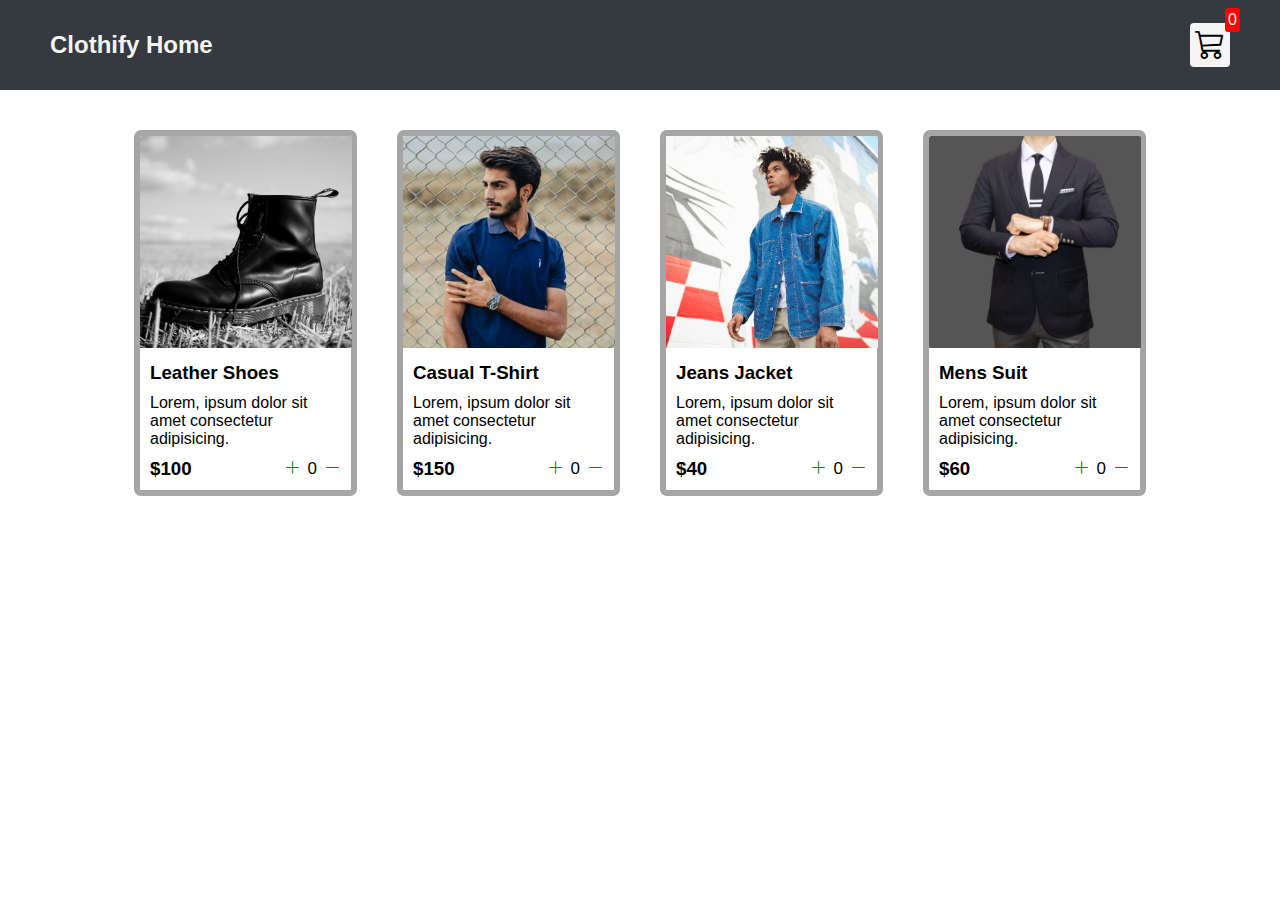
<file: index.html>
<!DOCTYPE html>
<html lang="en">

<head>
    <meta charset="UTF-8">
    <meta http-equiv="X-UA-Compatible" content="IE=edge">
    <meta name="viewport" content="width=device-width, initial-scale=1.0">
    <title>Clothify!</title>
    <link rel="stylesheet" href="src/css/style.css">
    <!-- this is for loading the cart logo -->
    <link rel="stylesheet" href="https://cdn.jsdelivr.net/npm/bootstrap-icons@1.10.3/font/bootstrap-icons.css">
</head>

<body>
    <div class="navbar">
        <h2><a href="#">Clothify Home</a></h2>
        <div class="cart">
            <a href="cart.html"><i class="bi bi-cart3"></i></a>
            <div id="cartItems" class="cartItems">0</div>
        </div>
    </div>

    <div class="shop" id="shop">
    </div>
</body>
<script src="src/javascript/shopData.js"></script>
<script src="src/javascript/main.js"></script>

</html>
</file>
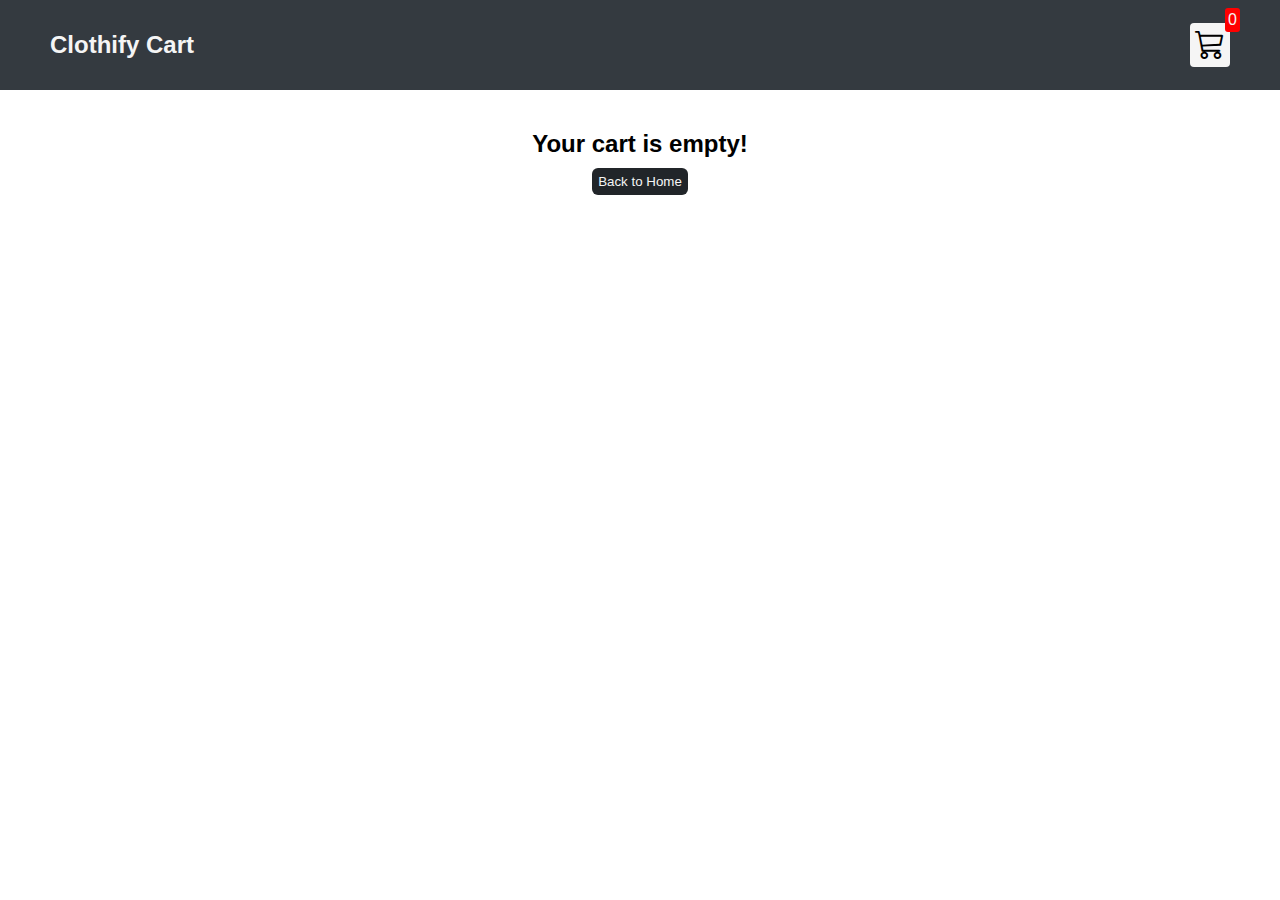
<file: cart.html>
<!DOCTYPE html>
<html lang="en">

<head>
    <meta charset="UTF-8">
    <meta http-equiv="X-UA-Compatible" content="IE=edge">
    <meta name="viewport" content="width=device-width, initial-scale=1.0">
    <title>Clothify - My Cart</title>
    <link rel="stylesheet" href="src/css/style.css">
    <!-- this is for loading the cart logo -->
    <link rel="stylesheet" href="https://cdn.jsdelivr.net/npm/bootstrap-icons@1.10.3/font/bootstrap-icons.css">
</head>

<body>
    <div class="navbar">
        <h2>
            <a href="index.html">Clothify Cart</a>
        </h2>
        <div class="cart">
            <i class="bi bi-cart3"></i>
            <div id="cartItems" class="cartItems">0</div>
        </div>
    </div>

    <div id="label" class="cart-buttons">

    </div>
    <div id="final-cart" class="final-cart">

    </div>


</body>
<script src="src/javascript/shopData.js"></script>
<script src="src/javascript/cart.js"></script>

</html>
</file>
<file: src/css/style.css>
/*
* changing the default style of the browsers.
 */
* {
    margin: 0;
    padding: 0;
    box-sizing: border-box;
}

body {
    font-family: 'Trebuchet MS', 'Lucida Sans Unicode', 'Lucida Grande', 'Lucida Sans', Arial, sans-serif;
}

/*
 * this is the navbar of the very top of the page.
*/
.navbar {
    display: flex;
    justify-content: space-between;
    align-items: center;
    background-color: #343a40;
    color: azure;
    padding: 23px 50px;
    margin-bottom: 40px;
}

.cart {
    position: relative;
    background-color: whitesmoke;
    color: black;
    font-size: 30px;
    padding: 5px;
    border-radius: 4px;
}

.cartItems {
    position: absolute;
    top: -15px;
    right: -10px;
    font-size: 16px;
    background-color: red;
    color: whitesmoke;
    padding: 3px;
    border-radius: 3px;
}

/*
 * items styles are here.
*/

.shop {
    display: grid;
    grid-template-columns: repeat(4, 223px);
    gap: 40px;
    justify-content: center;
}

/*
 * this makes the website responsive, when the width drops below the 1000 it goes two items per row and when the width drops below 500 it goes one item per row.
*/
@media (max-width: 1000px) {
    .shop {
        grid-template-columns: repeat(2, 223px);
    }
}

@media (max-width: 500px) {
    .shop {
        grid-template-columns: repeat(1, 223px);
    }
}

.item {
    border: 6px solid rgb(167, 164, 164);
    border-radius: 7px;
}

.details {
    display: flex;
    flex-direction: column;
    padding: 10px;
    gap: 10px;
}

.price-quantity {
    display: flex;
    flex-direction: row;
    justify-content: space-between;
    align-items: center;
}

img {
    border-top-right-radius: 2px;
    border-top-left-radius: 2px;
    border-bottom-left-radius: 1px;
    border-bottom-right-radius: 1px;
}

.buttons {
    display: flex;
    gap: 7px;
    font-size: 17px;
}

.bi-dash-lg {
    color: red;
}

.bi-plus-lg {
    color: green;
}

a {
    text-decoration: none;
    text-decoration-line: none;
    color: whitesmoke;
}

.bi-cart3 {
    color: black;
}

i {
    cursor: pointer;
}

/*
this is going to hold sthe css for the cart.html file 
*/

.cart-buttons {
    text-align: center;
    margin-bottom: 10px;
}

.home-btn,
.check-out,
.clear-cart {
    background-color: #212529;
    color: whitesmoke;
    border: none;
    padding: 6px;
    border-radius: 6px;
    cursor: pointer;
    margin-top: 10px;
}

.checkout {
    background-color: green;    
}
.removeAll {
    background-color: red;
}

/*
*  style rules for shopping-cart
*/

.final-cart {
    display: grid;
    grid-template-columns: repeat(1, 320px);
    justify-content: center;
    gap: 15px;
  }
  
  /*
  * style rules for cart-item
  */
  
  .cart-item {
    border: 6px solid rgb(167, 164, 164);
    border-radius: 5px;
    display: flex;
  }
  
  .title-price-x {
    width: 195px;
    display: flex;
    align-items: center;
    justify-content: space-between;
    /* border: 2px solid red; */
  }
  
  .title-price {
    display: flex;
    align-items: center;
    gap: 10px;
  }
  
  .cart-item-price {
    background-color: #212529;
    color: white;
    border-radius: 4px;
    padding: 3px 6px;
  }

  .check-out {
    background-color: rgb(21, 141, 21);
    font-weight: bold;
    padding: 10px;
  }
  
  .clear-cart {
    background-color: rgb(197, 73, 42);
    font-weight: bold;
    padding: 10px;
  }
</file>
